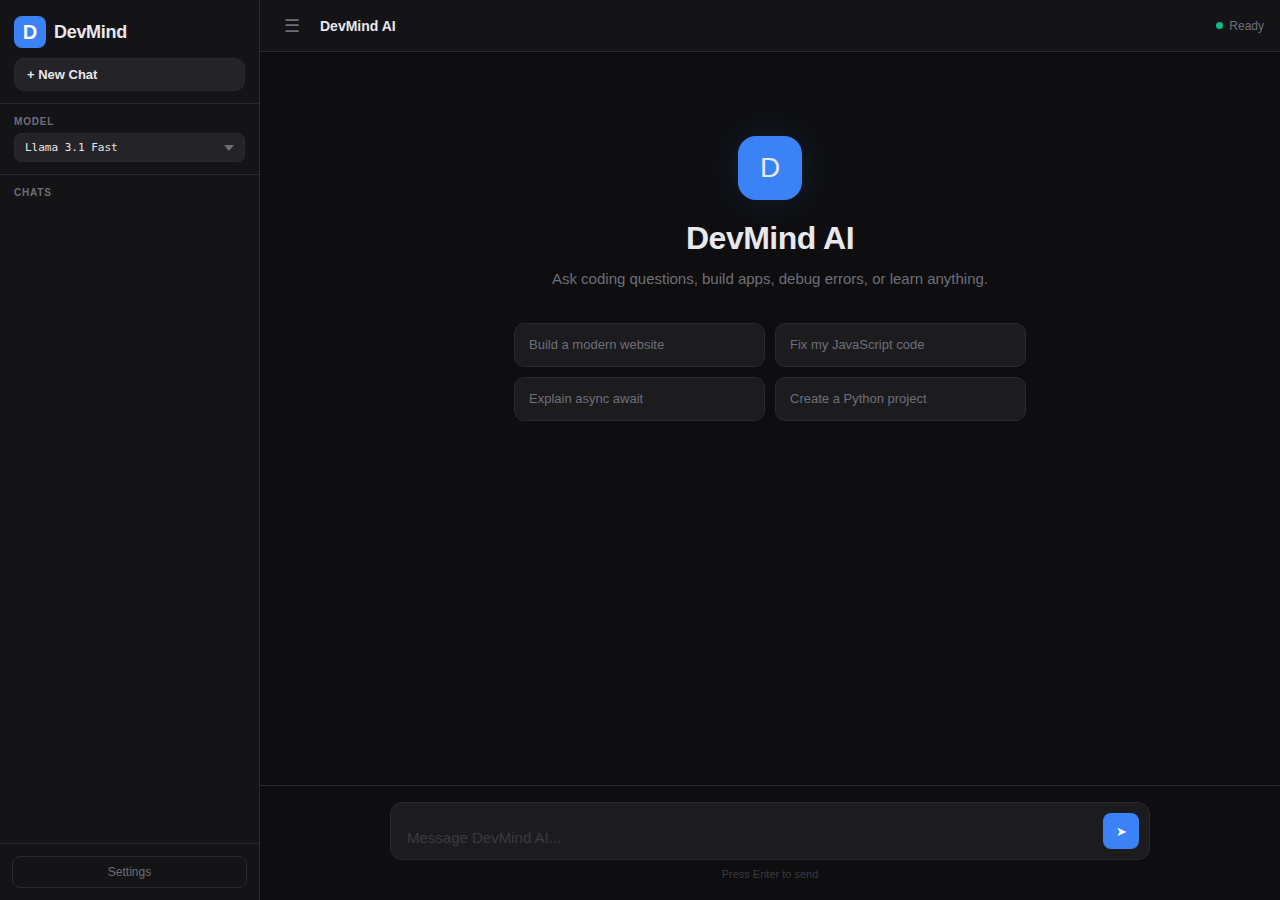
<file: index.html>
<!DOCTYPE html>
<html lang="en">
<head>

<meta charset="UTF-8">
<meta name="viewport" content="width=device-width, initial-scale=1.0">

<title>DevMind AI</title>

<link rel="stylesheet" href="style.css">

</head>
<body>

<!-- SIDEBAR -->
<div class="sidebar" id="sidebar">

  <div class="sidebar-header">

    <div class="logo">
      <div class="logo-icon">D</div>
      <div class="logo-text">DevMind</div>
    </div>

    <button class="new-chat-btn" onclick="newChat()">
      + New Chat
    </button>

  </div>


  <div class="model-selector">

    <label>MODEL</label>

    <select id="modelSelect">

      <option value="meta-llama/llama-3.1-8b-instruct:free">
        Llama 3.1 Fast
      </option>

      <option value="google/gemma-2-9b-it:free">
        Gemma 2 Fast
      </option>

      <option value="mistralai/mistral-7b-instruct:free">
        Mistral Fast
      </option>

    </select>

  </div>


  <div class="chat-list-label">
    CHATS
  </div>

  <div class="chat-list" id="chatList">
  </div>


  <div class="sidebar-footer">

    <button class="settings-btn" onclick="openSettings()">
      Settings
    </button>

  </div>

</div>



<!-- MAIN AREA -->
<div class="main">


  <!-- TOPBAR -->
  <div class="topbar">

    <button class="sidebar-toggle" onclick="toggleSidebar()">
      ☰
    </button>

    <div class="topbar-title">
      DevMind AI
    </div>

    <div class="topbar-right">

      <div class="status-dot" id="statusDot"></div>

      <div class="status-text" id="statusText">
        Ready
      </div>

    </div>

  </div>



  <!-- MESSAGES -->
  <div class="messages" id="messages">

    <div class="welcome" id="welcome">

      <div class="welcome-icon">
        D
      </div>

      <h1>
        DevMind AI
      </h1>

      <p>
        Ask coding questions, build apps, debug errors, or learn anything.
      </p>


      <div class="suggestions">

        <button class="suggest-btn" onclick="suggest('Build a modern website')">
          Build a modern website
        </button>

        <button class="suggest-btn" onclick="suggest('Fix my JavaScript code')">
          Fix my JavaScript code
        </button>

        <button class="suggest-btn" onclick="suggest('Explain async await')">
          Explain async await
        </button>

        <button class="suggest-btn" onclick="suggest('Create a Python project')">
          Create a Python project
        </button>

      </div>

    </div>

  </div>



  <!-- INPUT -->
  <div class="input-area">

    <div class="input-box">

      <textarea
        id="userInput"
        placeholder="Message DevMind AI..."
        rows="1"
      ></textarea>

      <button
        class="send-btn"
        id="sendBtn"
      >
        ➤
      </button>

    </div>

    <div class="input-hint">
      Press Enter to send
    </div>

  </div>


</div>



<!-- SETTINGS MODAL -->
<div class="modal-overlay" id="settingsModal">

  <div class="modal">

    <div class="modal-header">

      <h2>Settings</h2>

      <button class="modal-close" onclick="closeSettings()">
        ✕
      </button>

    </div>


    <div class="modal-body">

      <label>
        Worker URL
      </label>

      <input
        id="workerInput"
        placeholder="https://your-worker.workers.dev"
      >

      <button
        class="save-btn"
        id="saveWorker"
      >
        Save
      </button>

    </div>

  </div>

</div>


<script src="script.js"></script>


<script>

/* SIDEBAR */
function toggleSidebar() {
  document.getElementById("sidebar")
    .classList.toggle("collapsed");
}

/* SETTINGS */
function openSettings() {
  document.getElementById("settingsModal")
    .classList.add("open");
}

function closeSettings() {
  document.getElementById("settingsModal")
    .classList.remove("open");
}

/* NEW CHAT */
function newChat() {

  messages = [];

  document.getElementById("messages").innerHTML =
    document.getElementById("welcome").outerHTML;

}

/* SUGGESTION */
function suggest(text) {

  document.getElementById("userInput").value = text;

}

</script>

</body>
</html>
</file>
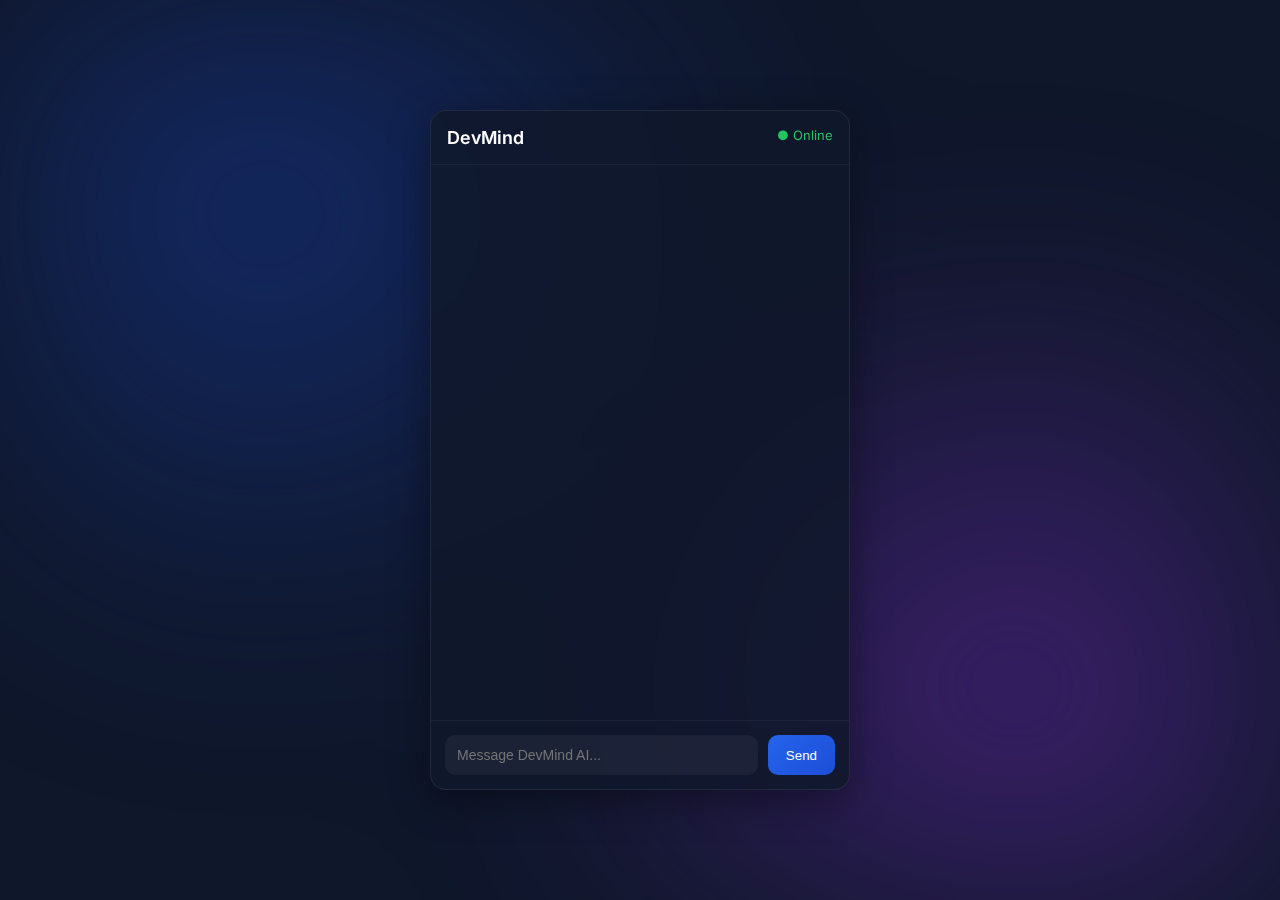
<file: public/index.html>
<!DOCTYPE html>
<html lang="en">

<head>
  <meta charset="UTF-8">
  <meta name="viewport" content="width=device-width, initial-scale=1.0">
  <title>DevMind AI</title>

  <link rel="stylesheet" href="style.css">

  <!-- Google Font -->
  <link href="https://fonts.googleapis.com/css2?family=Inter:wght@400;500;600&display=swap" rel="stylesheet">
</head>

<body>

  <div class="background"></div>

  <div class="app">

    <header class="header">
      <div class="logo">DevMind</div>
      <div class="status">● Online</div>
    </header>

    <main id="chat" class="chat"></main>

    <footer class="input-area">

      <input
        id="messageInput"
        type="text"
        placeholder="Message DevMind AI..."
        autocomplete="off"
      >

      <button id="sendBtn">
        Send
      </button>

    </footer>

  </div>

  <script src="script.js"></script>

</body>
</html>
</file>
<file: public/style.css>
* {
  box-sizing: border-box;
}

body {
  margin: 0;
  font-family: "Inter", sans-serif;
  background: #0f172a;
  height: 100vh;
  display: flex;
  justify-content: center;
  align-items: center;
  overflow: hidden;
}

/* Animated background */

.background {
  position: fixed;
  width: 100%;
  height: 100%;
  background:
    radial-gradient(circle at 20% 20%, #1d4ed8 0%, transparent 40%),
    radial-gradient(circle at 80% 80%, #9333ea 0%, transparent 40%);
  filter: blur(120px);
  opacity: 0.4;
  animation: float 10s infinite alternate ease-in-out;
}

@keyframes float {
  from { transform: translateY(-20px); }
  to { transform: translateY(20px); }
}

/* App container */

.app {
  width: 420px;
  height: 680px;

  backdrop-filter: blur(20px);

  background: rgba(15, 23, 42, 0.85);

  border-radius: 16px;

  border: 1px solid rgba(255,255,255,0.08);

  display: flex;
  flex-direction: column;

  box-shadow:
    0 10px 40px rgba(0,0,0,0.4);

  animation: fadeIn 0.5s ease;
}

@keyframes fadeIn {
  from {
    opacity: 0;
    transform: translateY(10px);
  }
  to {
    opacity: 1;
    transform: translateY(0);
  }
}

/* Header */

.header {
  display: flex;
  justify-content: space-between;
  padding: 16px;
  border-bottom: 1px solid rgba(255,255,255,0.06);
}

.logo {
  font-weight: 600;
  font-size: 18px;
  color: white;
}

.status {
  font-size: 13px;
  color: #22c55e;
}

/* Chat */

.chat {
  flex: 1;
  padding: 16px;
  overflow-y: auto;
  display: flex;
  flex-direction: column;
  gap: 12px;
}

/* Messages */

.message {
  max-width: 75%;
  padding: 12px 14px;
  border-radius: 12px;
  font-size: 14px;
  line-height: 1.4;
  animation: messageIn 0.25s ease;
}

@keyframes messageIn {
  from {
    opacity: 0;
    transform: translateY(6px);
  }
  to {
    opacity: 1;
    transform: translateY(0);
  }
}

.user {
  align-self: flex-end;

  background: linear-gradient(
    135deg,
    #2563eb,
    #1d4ed8
  );

  color: white;
}

.ai {
  align-self: flex-start;

  background: rgba(255,255,255,0.05);

  border: 1px solid rgba(255,255,255,0.08);

  color: #e5e7eb;
}

/* Input area */

.input-area {
  display: flex;
  padding: 14px;
  gap: 10px;
  border-top: 1px solid rgba(255,255,255,0.06);
}

.input-area input {

  flex: 1;

  padding: 12px;

  border-radius: 10px;

  border: none;

  outline: none;

  background: rgba(255,255,255,0.05);

  color: white;

  font-size: 14px;
}

.input-area input:focus {
  background: rgba(255,255,255,0.08);
}

/* Button */

.input-area button {

  padding: 12px 18px;

  border-radius: 10px;

  border: none;

  cursor: pointer;

  font-weight: 500;

  background: linear-gradient(
    135deg,
    #2563eb,
    #1d4ed8
  );

  color: white;

  transition: all 0.2s ease;
}

.input-area button:hover {
  transform: translateY(-1px);
}

.input-area button:active {
  transform: scale(0.96);
}
</file>
<file: style.css>
/* ── RESET & BASE ─────────────────────────────────────────── */
*, *::before, *::after { box-sizing: border-box; margin: 0; padding: 0; }

:root {
  --bg:          #0e0e10;
  --bg2:         #141416;
  --bg3:         #1c1c1f;
  --bg4:         #242428;
  --border:      #2a2a2e;
  --text:        #e8e8ed;
  --text-muted:  #6e6e7a;
  --text-dim:    #3a3a42;
  --accent:      #3b82f6;
  --accent-glow: rgba(59,130,246,0.15);
  --accent2:     #10b981;
  --red:         #ef4444;
  --font-mono:   'JetBrains Mono', monospace;
  --font-ui:     'Syne', sans-serif;
  --radius:      10px;
  --sidebar-w:   260px;
  --topbar-h:    52px;
}

html, body {
  height: 100%;
  font-family: var(--font-ui);
  background: var(--bg);
  color: var(--text);
  overflow: hidden;
}

/* ── LAYOUT ───────────────────────────────────────────────── */
body { display: flex; }

/* ── SIDEBAR ──────────────────────────────────────────────── */
.sidebar {
  width: var(--sidebar-w);
  min-width: var(--sidebar-w);
  height: 100vh;
  background: var(--bg2);
  border-right: 1px solid var(--border);
  display: flex;
  flex-direction: column;
  transition: transform 0.25s ease, width 0.25s ease;
  z-index: 100;
}
.sidebar.collapsed {
  transform: translateX(calc(-1 * var(--sidebar-w)));
  position: fixed;
}

.sidebar-header {
  padding: 16px 14px 12px;
  display: flex;
  flex-direction: column;
  gap: 10px;
  border-bottom: 1px solid var(--border);
}

.logo {
  display: flex;
  align-items: center;
  gap: 8px;
}
.logo-icon {
  font-size: 20px;
  width: 32px; height: 32px;
  background: var(--accent);
  border-radius: 8px;
  display: grid; place-items: center;
  font-style: normal;
  color: #fff;
  font-weight: 700;
}
.logo-text {
  font-size: 18px;
  font-weight: 800;
  letter-spacing: -0.3px;
  color: var(--text);
}

.new-chat-btn {
  background: var(--bg4);
  border: 1px solid var(--border);
  color: var(--text);
  padding: 8px 12px;
  border-radius: var(--radius);
  font-family: var(--font-ui);
  font-size: 13px;
  font-weight: 600;
  cursor: pointer;
  transition: background 0.15s, border-color 0.15s;
  text-align: left;
}
.new-chat-btn:hover {
  background: var(--accent-glow);
  border-color: var(--accent);
  color: var(--accent);
}

.model-selector {
  padding: 12px 14px;
  border-bottom: 1px solid var(--border);
}
.model-selector label {
  display: block;
  font-size: 10px;
  font-weight: 700;
  letter-spacing: 0.08em;
  text-transform: uppercase;
  color: var(--text-muted);
  margin-bottom: 6px;
}
.model-selector select {
  width: 100%;
  background: var(--bg4);
  border: 1px solid var(--border);
  color: var(--text);
  padding: 7px 10px;
  border-radius: 7px;
  font-family: var(--font-mono);
  font-size: 11px;
  cursor: pointer;
  outline: none;
  appearance: none;
  background-image: url("data:image/svg+xml,%3Csvg xmlns='http://www.w3.org/2000/svg' width='10' height='6'%3E%3Cpath d='M0 0l5 6 5-6z' fill='%236e6e7a'/%3E%3C/svg%3E");
  background-repeat: no-repeat;
  background-position: right 10px center;
}
.model-selector select:focus { border-color: var(--accent); }

.chat-list-label {
  padding: 12px 14px 6px;
  font-size: 10px;
  font-weight: 700;
  letter-spacing: 0.08em;
  text-transform: uppercase;
  color: var(--text-muted);
}

.chat-list {
  flex: 1;
  overflow-y: auto;
  padding: 4px 8px;
}
.chat-list::-webkit-scrollbar { width: 4px; }
.chat-list::-webkit-scrollbar-track { background: transparent; }
.chat-list::-webkit-scrollbar-thumb { background: var(--border); border-radius: 4px; }

.chat-item {
  padding: 9px 10px;
  border-radius: 8px;
  font-size: 13px;
  color: var(--text-muted);
  cursor: pointer;
  white-space: nowrap;
  overflow: hidden;
  text-overflow: ellipsis;
  transition: background 0.12s, color 0.12s;
  display: flex;
  align-items: center;
  gap: 8px;
}
.chat-item::before { content: '💬'; font-size: 12px; flex-shrink: 0; }
.chat-item:hover { background: var(--bg3); color: var(--text); }
.chat-item.active { background: var(--accent-glow); color: var(--accent); border: 1px solid rgba(59,130,246,0.2); }

.sidebar-footer {
  padding: 12px;
  border-top: 1px solid var(--border);
}
.settings-btn {
  width: 100%;
  background: transparent;
  border: 1px solid var(--border);
  color: var(--text-muted);
  padding: 8px;
  border-radius: 8px;
  font-family: var(--font-ui);
  font-size: 12px;
  cursor: pointer;
  transition: all 0.15s;
}
.settings-btn:hover { background: var(--bg3); color: var(--text); }

/* ── MAIN ─────────────────────────────────────────────────── */
.main {
  flex: 1;
  display: flex;
  flex-direction: column;
  height: 100vh;
  overflow: hidden;
  transition: margin-left 0.25s;
}

/* ── TOPBAR ───────────────────────────────────────────────── */
.topbar {
  height: var(--topbar-h);
  background: var(--bg2);
  border-bottom: 1px solid var(--border);
  display: flex;
  align-items: center;
  padding: 0 16px;
  gap: 12px;
  flex-shrink: 0;
}

.sidebar-toggle {
  background: transparent;
  border: none;
  color: var(--text-muted);
  font-size: 18px;
  cursor: pointer;
  padding: 4px 8px;
  border-radius: 6px;
  transition: background 0.15s, color 0.15s;
}
.sidebar-toggle:hover { background: var(--bg3); color: var(--text); }

.topbar-title {
  font-size: 14px;
  font-weight: 600;
  color: var(--text);
  flex: 1;
  white-space: nowrap;
  overflow: hidden;
  text-overflow: ellipsis;
}

.topbar-right {
  display: flex;
  align-items: center;
  gap: 6px;
  flex-shrink: 0;
}
.status-dot {
  width: 7px; height: 7px;
  border-radius: 50%;
  background: var(--accent2);
}
.status-dot.thinking { background: var(--accent); animation: pulse 1s infinite; }
.status-dot.error { background: var(--red); }
@keyframes pulse { 0%,100%{opacity:1} 50%{opacity:0.3} }
.status-text { font-size: 12px; color: var(--text-muted); }

/* ── MESSAGES ─────────────────────────────────────────────── */
.messages {
  flex: 1;
  overflow-y: auto;
  padding: 24px 0;
  scroll-behavior: smooth;
}
.messages::-webkit-scrollbar { width: 5px; }
.messages::-webkit-scrollbar-track { background: transparent; }
.messages::-webkit-scrollbar-thumb { background: var(--border); border-radius: 4px; }

/* ── WELCOME ──────────────────────────────────────────────── */
.welcome {
  text-align: center;
  padding: 60px 24px 40px;
  max-width: 560px;
  margin: 0 auto;
}
.welcome-icon {
  width: 64px; height: 64px;
  background: var(--accent);
  border-radius: 18px;
  display: grid; place-items: center;
  font-size: 28px;
  margin: 0 auto 20px;
  box-shadow: 0 0 40px var(--accent-glow);
}
.welcome h1 {
  font-size: 32px;
  font-weight: 800;
  margin-bottom: 10px;
  letter-spacing: -0.5px;
}
.welcome p {
  color: var(--text-muted);
  font-size: 15px;
  line-height: 1.6;
  margin-bottom: 32px;
}
.suggestions {
  display: grid;
  grid-template-columns: 1fr 1fr;
  gap: 10px;
}
.suggest-btn {
  background: var(--bg3);
  border: 1px solid var(--border);
  color: var(--text-muted);
  padding: 12px 14px;
  border-radius: var(--radius);
  font-family: var(--font-ui);
  font-size: 13px;
  cursor: pointer;
  text-align: left;
  transition: all 0.15s;
  line-height: 1.4;
}
.suggest-btn:hover {
  background: var(--accent-glow);
  border-color: var(--accent);
  color: var(--text);
}

/* ── MESSAGE BUBBLES ──────────────────────────────────────── */
.message {
  max-width: 760px;
  margin: 0 auto 4px;
  padding: 6px 24px;
  animation: fadein 0.2s ease;
}
@keyframes fadein { from{opacity:0; transform:translateY(6px)} to{opacity:1; transform:translateY(0)} }

.message-inner {
  display: flex;
  gap: 14px;
  align-items: flex-start;
}

.avatar {
  width: 30px; height: 30px;
  border-radius: 8px;
  display: grid; place-items: center;
  font-size: 14px;
  flex-shrink: 0;
  margin-top: 2px;
}
.user-avatar { background: var(--bg4); border: 1px solid var(--border); }
.ai-avatar   { background: var(--accent); font-size: 13px; font-weight: 700; color: #fff; }

.message-content {
  flex: 1;
  font-size: 15px;
  line-height: 1.75;
  color: var(--text);
  overflow: hidden;
}

/* User messages */
.message.user .message-content {
  background: var(--bg3);
  border: 1px solid var(--border);
  padding: 12px 16px;
  border-radius: 12px;
  color: var(--text);
}

/* Markdown inside AI messages */
.message-content h1,.message-content h2,.message-content h3 {
  font-family: var(--font-ui);
  margin: 18px 0 8px;
  font-weight: 700;
}
.message-content h1 { font-size: 20px; }
.message-content h2 { font-size: 17px; }
.message-content h3 { font-size: 15px; color: var(--text-muted); }
.message-content p  { margin-bottom: 10px; }
.message-content ul, .message-content ol { margin: 8px 0 10px 20px; }
.message-content li { margin-bottom: 4px; }
.message-content strong { color: #fff; font-weight: 700; }

/* Inline code */
.message-content code:not(pre code) {
  background: var(--bg4);
  border: 1px solid var(--border);
  color: #f59e0b;
  padding: 1px 6px;
  border-radius: 5px;
  font-family: var(--font-mono);
  font-size: 13px;
}

/* Code blocks */
.code-block-wrapper {
  position: relative;
  margin: 14px 0;
  border-radius: 10px;
  overflow: hidden;
  border: 1px solid var(--border);
}
.code-block-header {
  background: var(--bg4);
  padding: 7px 14px;
  display: flex;
  justify-content: space-between;
  align-items: center;
  border-bottom: 1px solid var(--border);
}
.code-lang {
  font-family: var(--font-mono);
  font-size: 11px;
  color: var(--text-muted);
  text-transform: uppercase;
  letter-spacing: 0.06em;
}
.copy-btn {
  background: transparent;
  border: 1px solid var(--border);
  color: var(--text-muted);
  padding: 3px 10px;
  border-radius: 5px;
  font-family: var(--font-mono);
  font-size: 11px;
  cursor: pointer;
  transition: all 0.15s;
}
.copy-btn:hover { background: var(--accent-glow); color: var(--accent); border-color: var(--accent); }
.copy-btn.copied { color: var(--accent2); border-color: var(--accent2); }
.code-block-wrapper pre {
  margin: 0 !important;
  border-radius: 0 !important;
  background: #0d1117 !important;
  padding: 16px !important;
  overflow-x: auto;
  font-size: 13px;
  font-family: var(--font-mono);
  line-height: 1.6;
}

/* Thinking indicator */
.thinking-msg .message-content::after {
  content: '';
  display: inline-block;
  width: 6px; height: 6px;
  background: var(--accent);
  border-radius: 50%;
  margin-left: 6px;
  animation: pulse 0.8s infinite;
  vertical-align: middle;
}

/* ── INPUT AREA ───────────────────────────────────────────── */
.input-area {
  padding: 16px 24px 20px;
  background: var(--bg);
  border-top: 1px solid var(--border);
  flex-shrink: 0;
}

.input-box {
  max-width: 760px;
  margin: 0 auto;
  background: var(--bg3);
  border: 1px solid var(--border);
  border-radius: 12px;
  display: flex;
  align-items: flex-end;
  gap: 8px;
  padding: 10px 10px 10px 16px;
  transition: border-color 0.15s, box-shadow 0.15s;
}
.input-box:focus-within {
  border-color: var(--accent);
  box-shadow: 0 0 0 3px var(--accent-glow);
}

textarea#userInput {
  flex: 1;
  background: transparent;
  border: none;
  outline: none;
  color: var(--text);
  font-family: var(--font-ui);
  font-size: 15px;
  resize: none;
  line-height: 1.5;
  max-height: 200px;
  overflow-y: auto;
}
textarea#userInput::placeholder { color: var(--text-dim); }

.send-btn {
  width: 36px; height: 36px;
  background: var(--accent);
  border: none;
  border-radius: 8px;
  color: #fff;
  cursor: pointer;
  display: grid; place-items: center;
  flex-shrink: 0;
  transition: background 0.15s, transform 0.1s;
}
.send-btn:hover { background: #2563eb; }
.send-btn:active { transform: scale(0.93); }
.send-btn:disabled { background: var(--bg4); color: var(--text-muted); cursor: not-allowed; transform: none; }

.input-hint {
  text-align: center;
  font-size: 11px;
  color: var(--text-dim);
  margin-top: 8px;
}

/* ── MODAL ────────────────────────────────────────────────── */
.modal-overlay {
  position: fixed; inset: 0;
  background: rgba(0,0,0,0.7);
  display: none;
  place-items: center;
  z-index: 999;
  backdrop-filter: blur(4px);
}
.modal-overlay.open { display: grid; }

.modal {
  background: var(--bg2);
  border: 1px solid var(--border);
  border-radius: 14px;
  width: 480px;
  max-width: 90vw;
  animation: fadein 0.2s ease;
}
.modal-header {
  padding: 18px 20px;
  border-bottom: 1px solid var(--border);
  display: flex;
  justify-content: space-between;
  align-items: center;
}
.modal-header h2 { font-size: 17px; font-weight: 700; }
.modal-close {
  background: transparent;
  border: none;
  color: var(--text-muted);
  font-size: 16px;
  cursor: pointer;
  padding: 4px 8px;
  border-radius: 6px;
  transition: background 0.15s;
}
.modal-close:hover { background: var(--bg3); color: var(--text); }

.modal-body {
  padding: 20px;
  display: flex;
  flex-direction: column;
  gap: 12px;
}
.modal-body label {
  font-size: 12px;
  font-weight: 700;
  color: var(--text-muted);
  text-transform: uppercase;
  letter-spacing: 0.07em;
}
.hint { text-transform: none; font-weight: 400; color: var(--text-dim); }
.modal-body input, .modal-body textarea {
  background: var(--bg4);
  border: 1px solid var(--border);
  color: var(--text);
  padding: 10px 12px;
  border-radius: 8px;
  font-family: var(--font-mono);
  font-size: 13px;
  outline: none;
  resize: vertical;
  transition: border-color 0.15s;
}
.modal-body input:focus, .modal-body textarea:focus { border-color: var(--accent); }
.save-btn {
  background: var(--accent);
  border: none;
  color: #fff;
  padding: 10px;
  border-radius: 8px;
  font-family: var(--font-ui);
  font-size: 14px;
  font-weight: 700;
  cursor: pointer;
  transition: background 0.15s;
  margin-top: 4px;
}
.save-btn:hover { background: #2563eb; }

/* ── RESPONSIVE ───────────────────────────────────────────── */
@media (max-width: 640px) {
  .sidebar { position: fixed; }
  .sidebar:not(.collapsed) { box-shadow: 4px 0 20px rgba(0,0,0,0.5); }
  .suggestions { grid-template-columns: 1fr; }
  .message { padding: 6px 14px; }
  .input-area { padding: 12px 14px 16px; }
}
</file>
